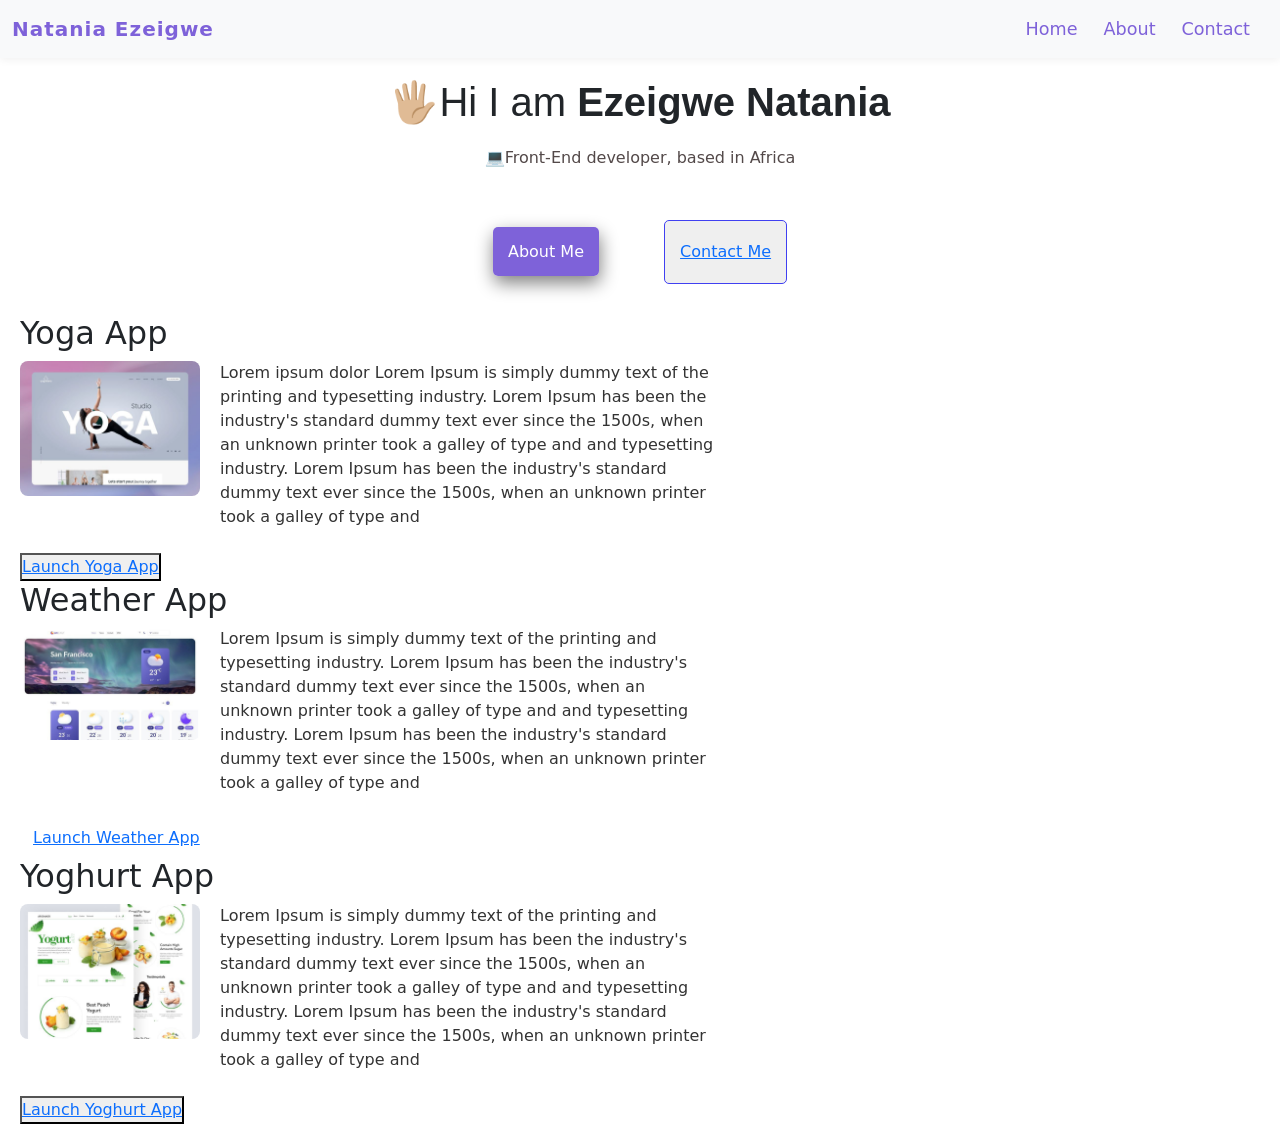
<file: index.html>
<!DOCTYPE html>
<html lang="en">
<head>
    <meta charset="UTF-8">
    <meta name="viewport" content="width=device-width, initial-scale=1.0">
    <title>Homepage</title>
    <link rel="stylesheet" href="css/main.css">
    <link rel="stylesheet" href="https://cdn.jsdelivr.net/npm/bootstrap@5.3.3/dist/css/bootstrap.min.css" integrity="sha384-QWTKZypPEjISv5WaRU9OFeRpok6YcntYMDr5pNlyT2bRjXh0JMhjY6hW+ALEwIH" crossorigin="anonymous">
    <style>
        @media screen {
            
        }
    </style>
</head>
<body>
    <header>
        <nav class="navbar navbar-expand-lg navbar-light bg-light">
          <div class="container-fluid">
            <a class="navbar-brand fw-bold" href="#">Natania Ezeigwe</a>
            <button class="navbar-toggler" type="button" data-bs-toggle="collapse" data-bs-target="#mainNavbar" aria-controls="mainNavbar" aria-expanded="false" aria-label="Toggle navigation">
              <span class="navbar-toggler-icon"></span>
            </button>
            <div class="collapse navbar-collapse" id="mainNavbar">
              <ul class="navbar-nav ms-auto mb-2 mb-lg-0">
                <li class="nav-item">
                  <a class="nav-link" href="index.html">Home</a>
                </li>
                <li class="nav-item">
                  <a class="nav-link" href="about.html">About</a>
                </li>
                <li class="nav-item">
                  <a class="nav-link" href="about.html#important">Contact</a>
                </li>
              </ul>
            </div>
          </div>
        </nav>
    </header>
    <div class="whole_page" id="important">
        <div class="intro">
            <h1>🖐🏼Hi I am <span class="tag_name">Ezeigwe Natania</span></h1>
                <div class="description">
                    💻Front-End developer, based in Africa
                </div>
    
        </div>
        <div class="buttons">
            <a class="about_btn" href="about.html">About Me</a>
            <button class="contact_btn"><a href="about.html#important">Contact Me</a></button>
            </div>

             <h2>Yoga App</h2>
        <div class="yoga_app">
            <img class="yoga_img" src="imgs/yoga.jpg" alt="Yoga image">
            <span class="yoga_info">
                Lorem ipsum dolor Lorem Ipsum is simply dummy text of the printing
                and typesetting industry.
                Lorem Ipsum has been the industry's standard dummy text ever since the 1500s, 
                when an unknown printer took a galley of type and
                and typesetting industry.
                Lorem Ipsum has been the industry's standard dummy text ever since the 1500s, 
                when an unknown printer took a galley of type and
            </span>
         </div> 
         <button class="yoga_btn"><a href="index.html#important">Launch Yoga App</a></button>

                <h2>Weather App</h2>
            <div class="weather_app">
                <img src="imgs/weather.jpg" alt="Waether Forecast" class="weather_img">
                <span>
                    Lorem Ipsum is simply dummy text of the printing
                    and typesetting industry.
                    Lorem Ipsum has been the industry's standard dummy text ever since the 1500s, 
                    when an unknown printer took a galley of type and
                    and typesetting industry.
                    Lorem Ipsum has been the industry's standard dummy text ever since the 1500s, 
                    when an unknown printer took a galley of type and   
                </span>

            </div>
            <button class="weather btn"><a href="index.html#important">Launch Weather App</a></button>

                <h2>Yoghurt App</h2>
            <div class="yoghurt_app">
                <img src="imgs/yoghurt.jpg" alt="Yoghurt Image" class="yoghurt_img">
                <span>
                    Lorem Ipsum is simply dummy text of the printing
                    and typesetting industry.
                    Lorem Ipsum has been the industry's standard dummy text ever since the 1500s, 
                    when an unknown printer took a galley of type and
                    and typesetting industry.
                    Lorem Ipsum has been the industry's standard dummy text ever since the 1500s, 
                    when an unknown printer took a galley of type and
                </span>
            </div>
            <button class="yoghurt_btn"><a href="index.html#important">Launch Yoghurt App</a></button>


</div>

    <script src="https://cdn.jsdelivr.net/npm/bootstrap@5.3.3/dist/js/bootstrap.bundle.min.js" integrity="sha384-YvpcrYf0tY3lHB60NNkmc5s9fDVZLESaAA55NDzOxhy9GkcIdslK1eN7N6jIeHz" crossorigin="anonymous"></script>
</body>
</html>
</file>
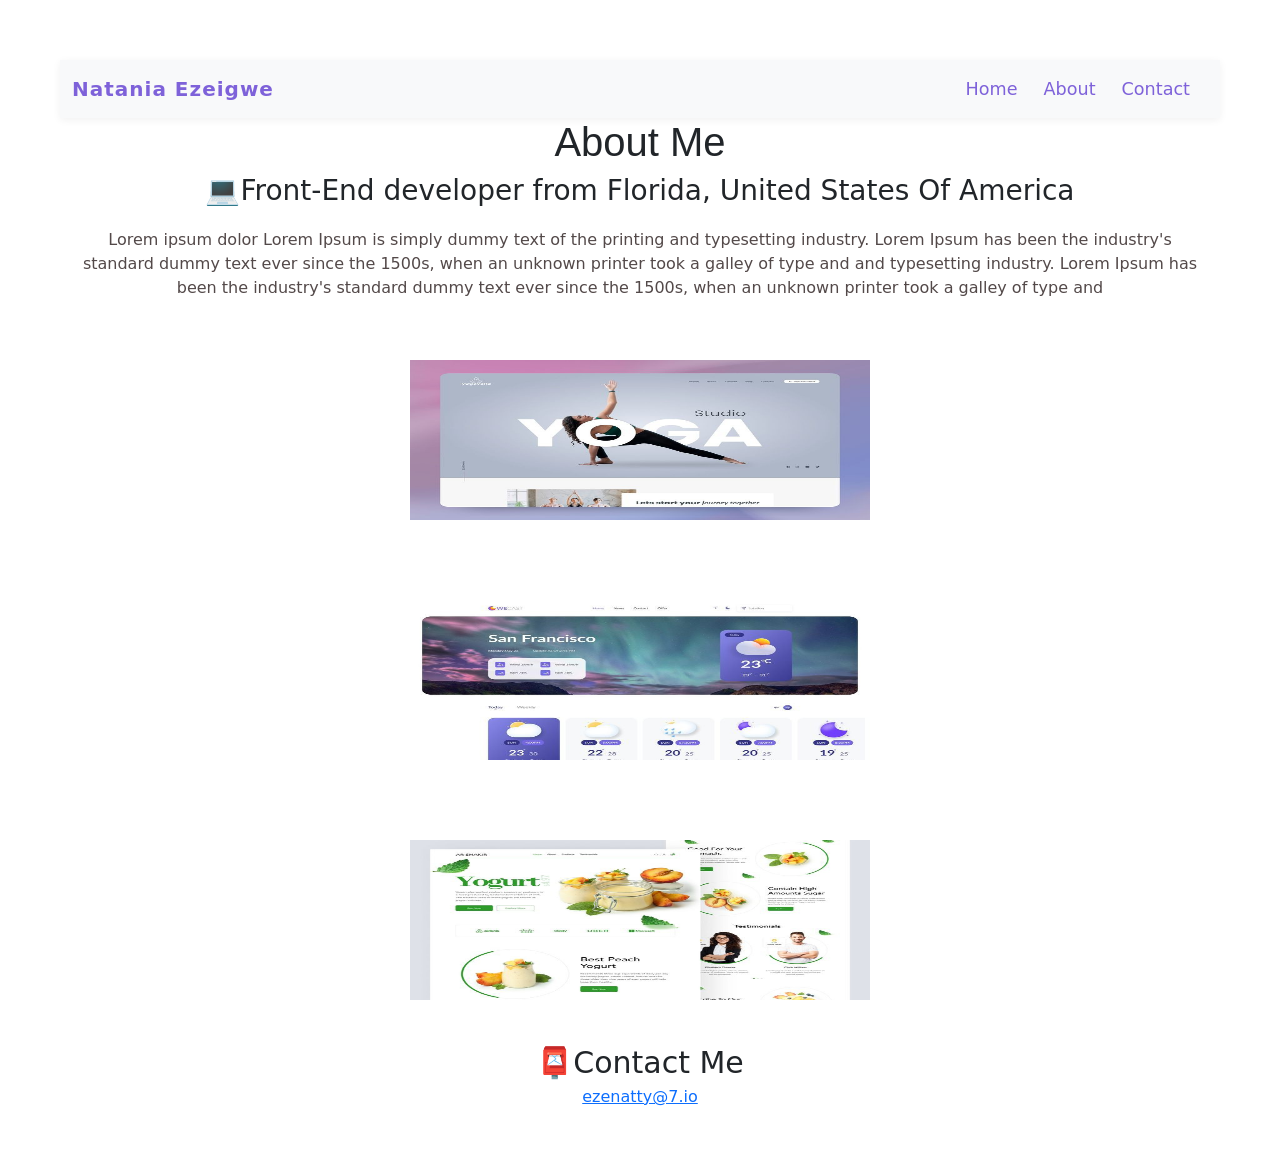
<file: about.html>
<!DOCTYPE html>
<html lang="en">
<head>
    <meta charset="UTF-8">
    <meta name="viewport" content="width=device-width, initial-scale=1.0">
    <link rel="stylesheet" href="css/main.css">
    <link rel="stylesheet" href="https://cnd.jsdelvr.net/npm/bootstrap@5.3.3/dist/css/bootstrap.min.css" integrity="sha384-QWTKZypPEjISv5WaRU9OFeRpok6YcntYMDr5pNlyT2bRjXh0JMhjY6hW+ALEwIH" crossorigin="anonymous">
    <title>About Me</title>
</head>
<body>
    <div class="about_page">
            <header>
        <nav class="navbar navbar-expand-lg navbar-light bg-light">
          <div class="container-fluid">
            <a class="navbar-brand fw-bold" href="#">Natania Ezeigwe</a>
            <button class="navbar-toggler" type="button" data-bs-toggle="collapse" data-bs-target="#mainNavbar" aria-controls="mainNavbar" aria-expanded="false" aria-label="Toggle navigation">
              <span class="navbar-toggler-icon"></span>
            </button>
            <div class="collapse navbar-collapse" id="mainNavbar">
              <ul class="navbar-nav ms-auto mb-2 mb-lg-0">
                <li class="nav-item">
                  <a class="nav-link" href="index.html">Home</a>
                </li>
                <li class="nav-item">
                  <a class="nav-link" href="about.html">About</a>
                </li>
                <li class="nav-item">
                  <a class="nav-link" href="about.html#important">Contact</a>
                </li>
              </ul>
            </div>
          </div>
        </nav>
    </header>
        <h1>About Me</h1>
        <h3>💻Front-End developer from Florida, United  States Of America</h3>

        <div class="description">
            Lorem ipsum dolor Lorem Ipsum is simply dummy text of the printing
            and typesetting industry.
            Lorem Ipsum has been the industry's standard dummy text ever since the 1500s, 
            when an unknown printer took a galley of type and
            and typesetting industry.
            Lorem Ipsum has been the industry's standard dummy text ever since the 1500s, 
            when an unknown printer took a galley of type and
        </div>

            <div class="image_holder">
        <img src="imgs/yoga.jpg" alt="Yoga App" class="web_pic">
            </div>
            <div class="image_holder">
                <img src="imgs/weather.jpg" alt="Weather App" class="web_pic">
            </div>
            <div class="image_holder">
                <img src="imgs/yoghurt.jpg" alt="Yoghurt App" class="web_pic">
            </div>
            
            <span class="contact_me" id="important">📮Contact Me</span>
            <br>
            <a href="mailto:ezenatty@7gmail.com">ezenatty@7.io</a>
    </div>
    
</body>
</html>
</file>
<file: css/main.css>
*{
    padding: 0;
    margin: 0;
}
.whole_page{
    display: block;
    margin: 10px;
    padding: 10px;
    align-items: center;
}
.intro{
    text-align: center;
}
.buttons{
    text-align: center;
}
h1{
    font-size: 36px;
    font-weight: 100;
}
.tag_name{
    font-weight: bold;
}
.description{
    font-weight: 100;
    color: #534949;
    font-size: 30px;
}
.about_btn{
    padding: 15px;
    background-color: #7e62d9;
    margin: 30px;
    line-height: 2;
    border-radius: 5px 5px 5px;
    border: none;
    box-shadow:   1px 7px 18px 0px grey;
    text-decoration: none;
    color: white;
}
.contact_btn{
    padding: 15px;
    margin: 30px;
    line-height: 2;
    border-radius: 5px 5px 5px;
    border: 1px solid #4040f1;
    text-decoration: none;
    color: #4040f1;
}
{
    margin: 30px;
    padding: 20px;
    line-height: 2;
    height: 500px;
}
.yoga_info{
    display: block;
    max-width: 500px; /* Adjust as needed */
    font-size: 1rem;
    color: #333;
}
.yoga_img{
    width: 180px; /* Adjust as needed */
    height: auto;
    border-radius: 8px; /* Optional: rounded corners */
    object-fit: cover;
}
.weather_img{
    width: 500px;
    height: 300px;
}
.yoga_app,
.weather_app,
.yoghurt_app {
    display: flex;
    align-items: flex-start;
    gap: 20px;
    margin-bottom: 24px;
}

.yoga_img,
.weather_img,
.yoghurt_img {
    width: 180px;
    height: auto;
    border-radius: 8px;
    object-fit: cover;
}

.yoga_info,
.weather_app span,
.yoghurt_app span {
    display: block;
    max-width: 500px;
    font-size: 1rem;
    color: #333;
}

/* Navbar styles */
.navbar {
  box-shadow: 0 2px 8px rgba(0,0,0,0.06);
  padding: 0.5rem 0;
  background: #fff !important;
}

.navbar-brand {
  font-size: 1.5rem;
  color: #7e62d9 !important;
  letter-spacing: 1px;
}

.navbar-toggler {
  border: none;
  outline: none;
}

.navbar-toggler-icon {
  background-image: url("data:image/svg+xml;charset=utf8,%3Csvg viewBox='0 0 30 30' xmlns='http://www.w3.org/2000/svg'%3E%3Cpath stroke='rgba%28126,98,217,1%29' stroke-width='2' stroke-linecap='round' stroke-miterlimit='10' d='M4 7h22M4 15h22M4 23h22'/%3E%3C/svg%3E");
}

.navbar-nav .nav-link {
  color: #7e62d9 !important;
  font-weight: 500;
  font-size: 1.1rem;
  margin-right: 10px;
  transition: color 0.2s;
}

.navbar-nav .nav-link:hover,
.navbar-nav .nav-link:focus {
  color: #5e47b6 !important;
  text-decoration: underline;
}

.web_pic{
    width: 500px;
    height: 200px;
    padding: 20px;
    margin: 20px;
    justify-content: space-around;
}
@media (max-width: 700px) {
  .yoga_app,
  .weather_app,
  .yoghurt_app {
    flex-direction: column;
    align-items: center;
    text-align: center;
  }

  .yoga_img,
  .weather_img,
  .yoghurt_img {
    width: 90vw;
    max-width: 300px;
    margin-bottom: 15px;
  }

  .yoga_info,
  .weather_app span,
  .yoghurt_app span {
    max-width: 95vw;
    font-size: 0.98rem;
  }
}

@media (max-width: 991.98px) {
  .navbar-nav {
    background: #fff;
    border-radius: 0 0 10px 10px;
    box-shadow: 0 8px 24px rgba(126,98,217,0.07);
    padding: 10px 0;
  }
  .navbar-nav .nav-link {
    margin: 10px 0;
    text-align: center;
  }
}

.about_page{
    text-align: center;
    align-items: center;
    margin: 30px;
    padding: 30px;
}
.description{
    margin: 20px;
    font-size: medium;
}
h3{
    font-weight: 100;
    font-size: large;
}
h1{
    font-weight: 500;
    font-family: 'Trebuchet MS', 'Lucida Sans Unicode', 'Lucida Grande', 'Lucida Sans', Arial, sans-serif;
}
.contact_me{
    font-weight: 400;
    font-size: 30px;
}
</file>
